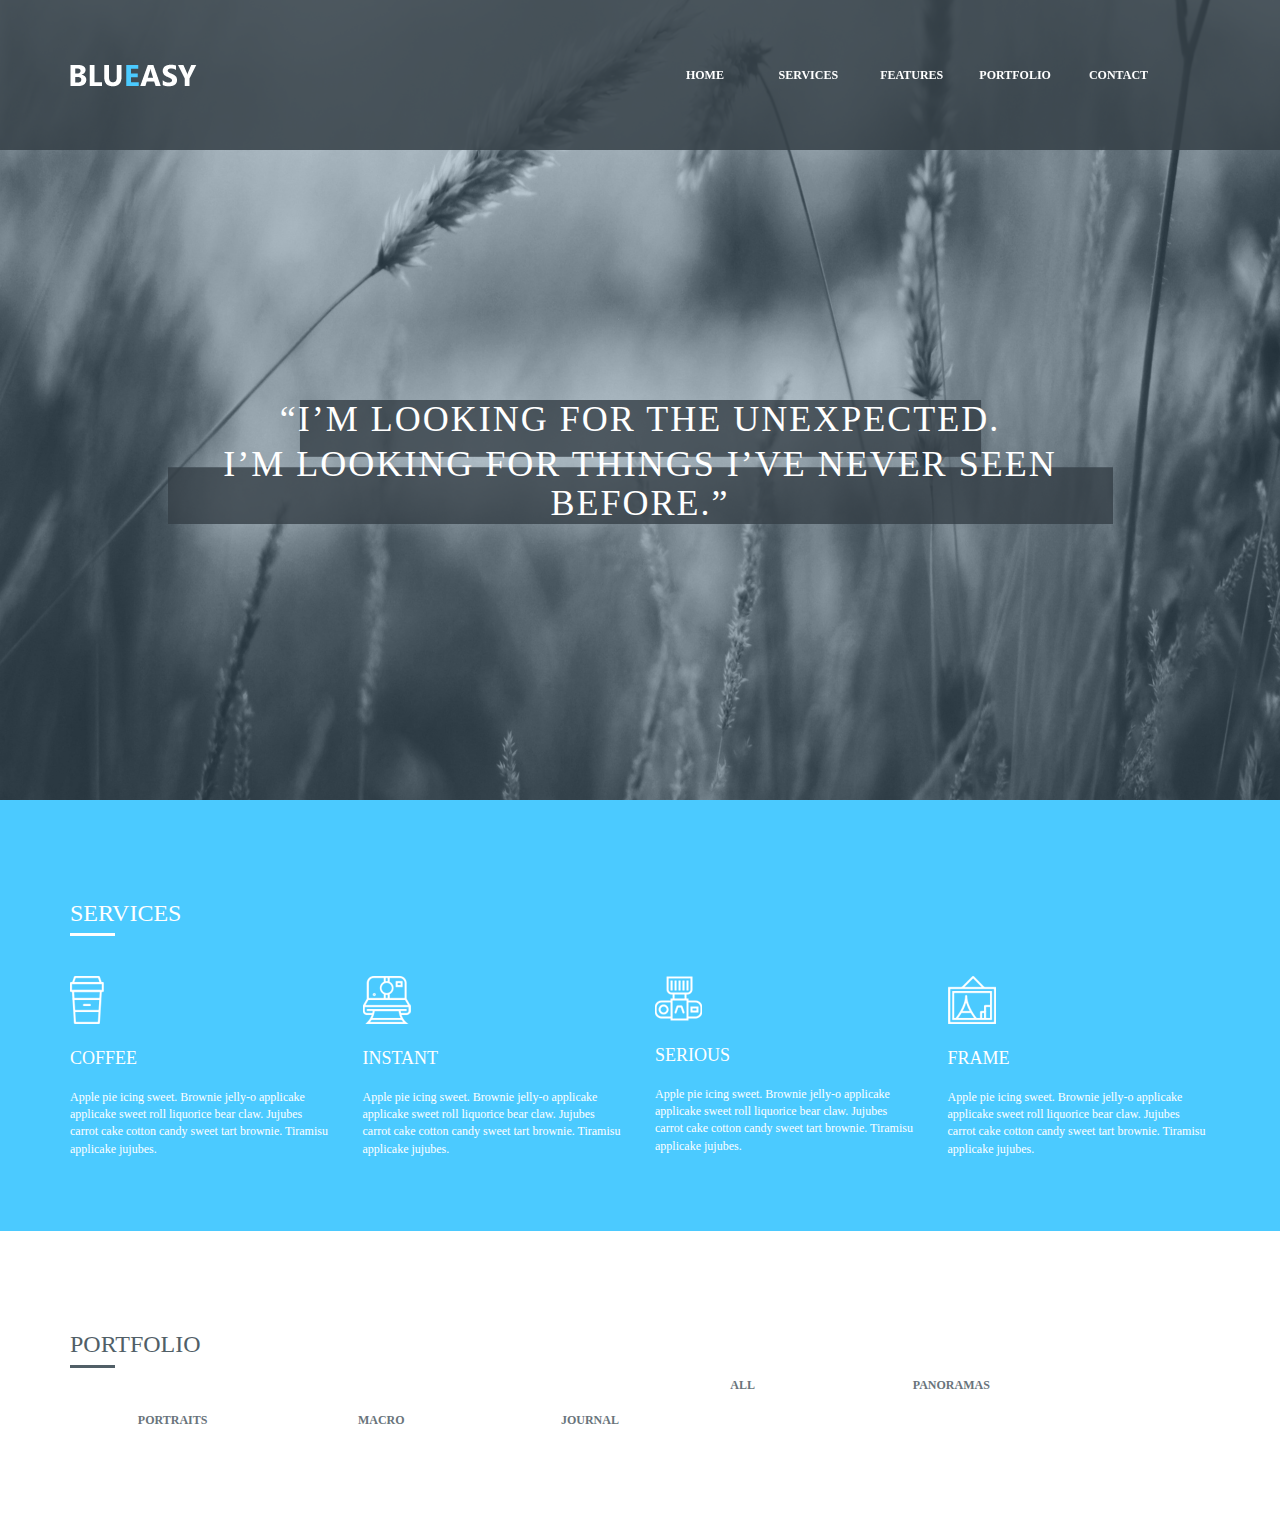
<file: www/index.html>
<!DOCTYPE html>
<html lang="en">
<head>
	<meta charset="UTF-8">
	<title>Document</title>
	<link rel="stylesheet" href="libs/bootstrap/css/bootstrap.css">
	<link rel="stylesheet" href="libs/bootstrap/css/bootstrap-theme.css">
	<link rel="stylesheet" href="css/main.css">
</head>
<body>
	

	<div id="wrapper">
		<div id="content">
			
		<nav>
			<div class="container">
				<div class="row">
					<div class="col-md-6">
						<div class="logo">
							<img src="img/blueasy.png" alt="blueasy">
						</div>
					</div>
					<div class="col-md-6">
						<ul class="navigation">
							<li><a href="">Home</a></li>
							<li><a href="">Services</a></li>
							<li><a href="">Features</a></li>
							<li><a href="">Portfolio</a></li>
							<li><a href="">Contact</a></li>
						</ul>
					</div>
				</div>
			</div>
		</nav>


		<header>
			<div class="container">
				<div class="row">
					<div class="col-md-offset-1 col-md-10">
						<div class="headingWrap">
							<h1>
								<span>“I’m looking for the unexpected.</span>
								<span>I’m looking for things I’ve never seen before.”</span>
							</h1>
						</div>
					</div>
				</div>
			</div>
		</header>

		<section id="services">
			<div class="container">
				<div class="row">
					<div class="col-md-12">
						<div class="secHeading">
							<h2>Services</h2>
							<div class="headingLine"></div>
						</div>
					</div>
				</div>
				<div class="serviceWrap">
					<div class="row">
						<div class="col-md-3">
							<div class="serviceItem">
								<div class="serviceIcon">
									<img src="img/serviceItem1.png" alt="si1">
								</div>
								<h4>Coffee</h4>
								<p>Apple pie icing sweet. Brownie jelly-o applicake applicake sweet roll liquorice bear claw. Jujubes carrot cake cotton candy sweet tart brownie. Tiramisu applicake jujubes.</p>
							</div>
						</div>
						<div class="col-md-3">
							<div class="serviceItem">
								<div class="serviceIcon">
									<img src="img/serviceItem2.png" alt="si2">
								</div>
								<h4>Instant</h4>
								<p>Apple pie icing sweet. Brownie jelly-o applicake applicake sweet roll liquorice bear claw. Jujubes carrot cake cotton candy sweet tart brownie. Tiramisu applicake jujubes.</p>
							</div>
						</div>
						<div class="col-md-3">
							<div class="serviceItem">
								<div class="serviceIcon">
									<img src="img/serviceItem3.png" alt="si3">
								</div>
								<h4>Serious</h4>
								<p>Apple pie icing sweet. Brownie jelly-o applicake applicake sweet roll liquorice bear claw. Jujubes carrot cake cotton candy sweet tart brownie. Tiramisu applicake jujubes.</p>
							</div>
						</div>
						<div class="col-md-3">
							<div class="serviceItem">
								<div class="serviceIcon">
									<img src="img/serviceItem4.png" alt="si4">
								</div>
								<h4>Frame</h4>
								<p>Apple pie icing sweet. Brownie jelly-o applicake applicake sweet roll liquorice bear claw. Jujubes carrot cake cotton candy sweet tart brownie. Tiramisu applicake jujubes.</p>
							</div>
						</div>
					</div>
				</div>
			</div>
		</section>

		<section id='portfolio'>
			<div class="container">
				<div class="row">
					<div class="col-md-6">
						<div class="secHeading">
							<h2>Portfolio</h2>
							<div class="headingLine"></div>
						</div>
					</div>
				</div>
				<div class="col-md-6"></div>
				<ul class="navigation">
							<li><a href="">All</a></li>
							<li><a href="">Panoramas</a></li>
							<li><a href="">Portraits</a></li>
							<li><a href="">Macro</a></li>
							<li><a href="">Journal</a></li>
						</ul>
					</div>
			</div>
			<div class="portfolioWrap">
				<div class="col-md-3">
					
				</div>
			</div>
		</section>


		</div>
		<footer></footer>
	</div>







	
	<script src='libs/jquery/jquery-3.2.1.js'></script>
	<script src="libs/bootstrap/js/bootstrap.js"></script>
</body>
</html>
</file>
<file: www/css/main.css>
/*navbg - rgba(53,63,70, 0.85)
activelink - #4bcaff
*/
*{
	font-family: 'Segoe UI';
}
#warpper,#content{
	width: 100%;
}

ul.navigation{
	width: 100%;
	display: block;
	margin: 0;
	padding: 0;
	list-style-type: none;
}
ul.navigation li{
	display: inline-block;
	width: 18%;
	text-align: center;
}
ul.navigation li a{
	text-transform: uppercase;
	font-weight: bold;
	font-size: 12px;
	display: block;
	border: none;
	line-height: 35px;
	transition: color .5s;
}
ul.navigation li a:hover{
	text-decoration: none;
	color: #4bcaff;
	border: 2px #4bcaff solid;
}

section{
	width: 100%;
	padding: 80px 0;
}


.secHeading{
	width: 100%;
	position: relative;
}
.secHeading h2{
	font-size: 24px;
	font-weight: 300;
	text-transform: uppercase;
}
.secHeading .headingLine{
	width: 45px;
	height: 3px;
	position: absolute;
	bottom: -10px;
	left: 0;
}


/*__________navbar______________*/

nav{
	height: 150px;
	line-height: 150px;
	width: 100%;
	background-color: rgba(53,63,70, 0.85);
	position: fixed;
	z-index: 99;
}

nav ul.navigation li a{
	color: #fff;
}



/*___________header___________________*/

header{
	width: 100%;
	height: 800px;
	background-image: url(../img/headerBg.jpg);
	background-repeat: no-repeat;
	-webkit-background-size: 100% 100%;
	background-size: 100% 100%;
}

header .headingWrap{
	padding-top: 400px;
	background-repeat: no-repeat;
}
header .headingWrap h1{
	text-transform: uppercase;
	font-size: 36px;
	letter-spacing: 2px;
	font-weight: 300;
	margin: 0;
	color: #fff;
	text-align: center;
	background-image: url(../img/hedingBg.png);
	-webkit-background-size: 100% 100%;
	background-size: 100% 100%;
}
header .headingWrap h1 span{
	display: block;
}
header .headingWrap h1 span:first-child{
	padding-bottom: 5px;
}

/*_______services__________*/

#services{
	background-color: #4bcaff;
}
#services .secHeading h2{
	color: #fff;
}
#services .secHeading .headingLine{
	background-color: #fff;
}
#services .serviceWrap{
	margin-top: 40px;
}

#services .serviceWrap .serviceItem{
	height: 175px;
	color: #fff;
}
#services .serviceWrap .serviceItem h4{
	text-transform: uppercase;
	font-size: 18px;
	font-weight: semi-bold;
	margin-top: 25px;
	margin-bottom: 20px;
}
#services .serviceWrap .serviceItem p{
	font-size: 12px;
	margin: 0;
}

/*__________portfolio_________*/

#portfolio .secHeading h2{
	color: #515f67;
}
#portfolio .secHeading .headingLine{
	background-color: #515f67;
}
#portfolio ul.navigation li a{
	color: #69747b;
}
#portfolio ul.navigation li a:hover{
	line-height: 31px;
	color: #4bcaff;
}
#portfolio .portfolioWrap{
	margin-top: 80px;
}
#portfolio .portfolioWrap .portfolioItem{
	width: 270px;
	height: 270px;
	margin: 0 auto;
	position: relative;
}
#portfolio .portfolioWrap .portfolioItem .overlay{
	width: 100%;
	height: 100%;
	line-height: 100%;
	text-align: center;
	background-color: rgba(53, 63, 71, 0.9);
	position: absolute;
	top: 0;
	left: 0;
}
</file>
